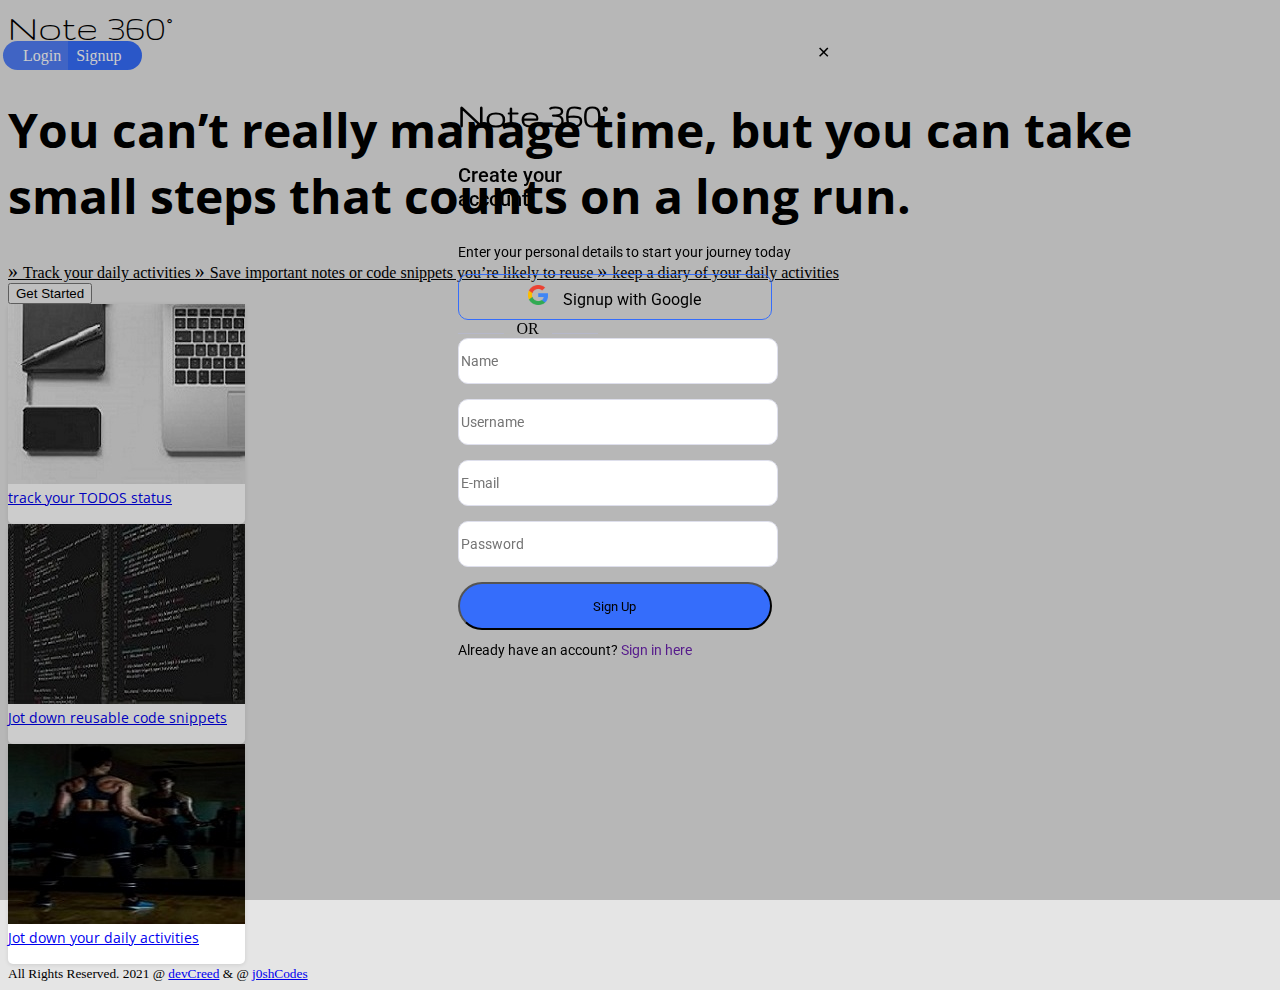
<file: index.html>
<!DOCTYPE html>
<html lang="en">
  <html>
    <head>
      <meta charset="utf-8" />
      <meta http-equiv="X-UA-Compatible" content="IE=edge" />
      <title>Note 360°</title>
      <meta name="description" content="" />
      <meta name="viewport" content="width=device-width, initial-scale=1" />
      <!-- FAVICON -->
      <link rel="icon" href="/assets/images/favicon.ico" />

      <!-- BOOTSTRAP CSS only -->
      <link
        href="https://cdn.jsdelivr.net/npm/bootstrap@5.0.0-beta1/dist/css/bootstrap.min.css"
        rel="stylesheet"
        integrity="sha384-giJF6kkoqNQ00vy+HMDP7azOuL0xtbfIcaT9wjKHr8RbDVddVHyTfAAsrekwKmP1"
        crossorigin="anonymous"
      />

      <!-- GOOGLE FONTS -->
      <link rel="preconnect" href="https://fonts.gstatic.com" />
      <link
        href="https://fonts.googleapis.com/css2?family=Gruppo&family=Open+Sans:wght@600&family=Roboto:wght@400;500&display=swap"
        rel="stylesheet"
      />

      <!-- CSS STYLESHEET -->
      <link rel="stylesheet" href="/assets/css/styles.css" />
    </head>
    <body>
      <div>
        <nav class="navbar navbar-light">
          <div class="container-fluid">
            <span class="mb-0 h1 px-lg-3 note__name">Note 360°</span>
            <div class="row float-end px-lg-3">
              <div class="action__button">
                <a href="#" class="ab__link login">Login</a>
                <a href="#" class="ab__link signup">Signup</a>
              </div>
            </div>
          </div>
        </nav>

        <div class="container-fluid">
          <div class="row">
            <div class="col-lg-5 col-md-6">
              <div class="py-4 px-4">
                <div class="py-4">
                  <h1>
                    You can’t really manage time, but you can take small steps
                    that counts on a long run.
                  </h1>
                </div>

                <div>
                  <a href="#" class="black text-decoration-none white d-block">
                    <span class="vector"> &#187; </span> Track your daily
                    activities
                  </a>
                  <a href="#" class="black text-decoration-none white d-block">
                    <span class="vector"> &#187; </span> Save important notes or
                    code snippets you’re likely to reuse
                  </a>
                  <a href="#" class="black text-decoration-none white d-block">
                    <span class="vector"> &#187; </span> keep a diary of your
                    daily activities
                  </a>
                </div>

                <button class="btn-primary rounded-pill px-3 py-1 my-5">
                  Get Started
                </button>
              </div>
            </div>

            <div class="col-lg-7 col-md-6 images">
              <div class="py-4 px-4">
                <div>
                  <div class="row">
                    <div class="col col-md-12">
                      <div class="ellipse mx-auto my-5">
                        <img
                          src="/assets/images/homepage 1.jpg"
                          alt="homepage_1"
                        />
                        <a
                          href="#"
                          class="p-2 font__14 d-block text-center text-decoration-none"
                        >
                          track your TODOS status
                        </a>
                      </div>
                    </div>
                  </div>

                  <div class="row">
                    <div class="col-lg-6 col-md-12">
                      <div class="ellipse mx-md-auto my-4">
                        <img
                          src="/assets/images/homepage 2.jpg"
                          alt="homepage_2"
                        />
                        <a
                          href="#"
                          class="p-2 font__14 d-block text-center text-decoration-none"
                        >
                          Jot down reusable code snippets
                        </a>
                      </div>
                    </div>

                    <div class="col-lg-6 col-md-12">
                      <div class="ellipse mx-md-auto my-4">
                        <img
                          src="/assets/images/homepage 3.jpg"
                          alt="homepage_3"
                        />
                        <a
                          href="#"
                          class="p-2 font__14 d-block text-center text-decoration-none"
                        >
                          Jot down your daily activities
                        </a>
                      </div>
                    </div>
                  </div>
                </div>
              </div>
            </div>
          </div>
          <div class="text-center">
            <small>
              All Rights Reserved. 2021 @
              <a
                href="https://onesquaredev.netlify.app/"
                target="_blank"
                class="text-decoration-none"
                >devCreed</a
              >
              &#38; @
              <a
                href="https://github.com/J0shcodes"
                target="_blank"
                class="text-decoration-none"
                >j0shCodes</a
              >
            </small>
          </div>
        </div>
      </div>

      <!-- Sign-up Section -->
      <div class="signup-wrapper">
        <form action="" class="bg-white signup-form">
          <div class="close">&#x2715;</div>

          <h2 class="text-center">Note 360°</h2>

          <h5 class="text-primary">Create your account</h5>

          <p>Enter your personal details to start your journey today</p>

          <button type="button" class="text-primary my-1 google-btn">
            <img
              src="assets/images/Google_Logo.png"
              alt="Goggle G logo"
              id="google"
            />Signup with Google
          </button>

          <div class="line text-center my-2">
            <img class="line1" src="assets/images/Line_20.png" /><span>OR</span><img
              class="line2"
              src="assets/images/Line_20.png"
            />
          </div>

          <input
            type="text"
            name="name"
            class="form-control"
            placeholder="Name"
          />
          <input
            type="text"
            name="username"
            class="form-control"
            placeholder="Username"
          />
          <input
            type="email"
            name="email"
            class="form-control"
            placeholder="E-mail"
          />
          <input
            type="password"
            name="password"
            class="form-control"
            placeholder="Password"
          />

          <button type="button" class="btn btn-primary signup-btn">
            Sign Up
          </button>

          <p class="my-4 text-center">
            Already have an account?
            <a href="" style="text-decoration: none">Sign in here</a>
          </p>
        </form>
      </div>

      <!-- BOOTSTRAP JAVASCRIPT BUNDLE WITH POPPER -->
      <script
        src="https://cdn.jsdelivr.net/npm/bootstrap@5.0.0-beta1/dist/js/bootstrap.bundle.min.js"
        integrity="sha384-ygbV9kiqUc6oa4msXn9868pTtWMgiQaeYH7/t7LECLbyPA2x65Kgf80OJFdroafW"
        crossorigin="anonymous"
      ></script>

      <!-- JAVASCRIPT FILE -->
      <script src="" async defer></script>
    </body>
  </html>
</html>
</file>
<file: assets/css/styles.css>
body {
  background-color: #e5e5e5;
}

.note__name {
  font-family: "Gruppo", cursive;
  font-size: 40px;
}

h1 {
  font-family: "Open Sans", sans-serif;
  line-height: 65.37px;
  font-size: 48px;
}

ul {
  list-style-type: none;
}

.vector {
  font-family: "wide font";
  font-size: 20px;
}

.ab__link {
  text-decoration: none;
  color: #fff;
}

.ab__link:hover {
  color: #fff;
  background-color: #6610f2;
}

.login {
  background: #507ef5;
  border: none;
  padding: 6px 8px 6px 20px;
  border-radius: 20px 0px 0px 20px;
  margin: -5px;
}

.signup {
  background: #356dfb;
  border: none;
  padding: 6px 20px 6px 8px;
  border-radius: 0px 20px 20px 0px;
}

.ellipse {
  height: 220px;
  width: 237px;
  background: #ffffff;
  box-shadow: 0px 1px 4px rgba(0, 0, 0, 0.1);
  border-radius: 5px;
}

.font__14 {
  font-family: "Open Sans", sans-serif;
  font-weight: 400;
  font-size: 14px;
}

.black {
  color: #000;
}

/* MEDIA QUERIES */

@media only screen and (max-width: 786px) {
  body {
    background-image: url(../images/mobile\ background.jpg);
    height: 100vh;
    max-width: 100%;
    background-repeat: no-repeat;
    background-size: cover;
    background-position: center;
    color: #fff;
  }

  .note__name {
    font-size: 32px;
    color: #fff;
  }

  .action__button {
    float: right;
  }

  .images {
    display: none;
  }

  .login,
  .signup {
    background-color: inherit;
    border-radius: 0;
    color: #e5e5e5;
    font-family: "Open Sans", sans-serif;
  }

  h1 {
    font-size: 25px;
    line-height: 35px;
  }

  .white {
    color: #fff;
  }

  .signup-form {
    margin: 200px auto;
  }
}


.signup-wrapper {
  background: rgba(0, 0, 0, 0.2);
  top: 0;
  left: 0;
  position: fixed;
  width: 100%;
  height: 100%;
  /* display: none; */
}

.signup-form {
  position: relative;
  width: 100%;
  max-width: 365px;
  height: 630px;
  margin: 31px auto;
  padding: 37px 24px;
  border-radius: 10px;
}

.close {
  position: absolute;
  top: 12px;
  right: 17px;
  cursor: pointer;
  color: #000;
}

form h2 {
  font-size: 36px;
  color: #000;
  font-family: 'Gruppo', cursive;
}

form p {
  font-family: 'Roboto';
  font-size: 14px;
  font-weight: 400;
  margin-top: 12px;
  color: #000;
}

h5 {
  font-family: 'Roboto';
  font-size: 20px;
  font-weight: 500;
  margin-top: 15px;
  width: 117px;
}

.google-btn {
  width: 314px;
  height: 46px;
  border-radius: 10px;
  background: rgba(196, 196, 196, 0.05);
  border: 1.5px solid #356dfb;
  font-family: 'Roboto';
  font-weight: 400;
  font-size: 16px;
}

form span {
  color: #000;
}

#google {
  width: 20px;
  height: 20px;
  margin-right: 15px;
}

line {
  font-family: 'Roboto';
}

.line1 {
  margin-right: 13px;
}

.line2 {
  margin-left: 13px;
}

input {
  margin-bottom: 15px;
  width: 314px;
  height: 42px;
  font-size: 14px;
  font-family: 'Roboto';
  font-weight: 400;
}

.form-control {
  border: 1px solid #dedfec;
  border-radius: 10px;
}

.signup-btn {
  background: #356dfb;
  width: 314px;
  height: 48px;
  font-family: 'Roboto';
  font-weight: 400;
  border-radius: 30px;
}

.signup-btn:hover {
  color: #fff;
  background-color: #6610f2;
}
</file>
